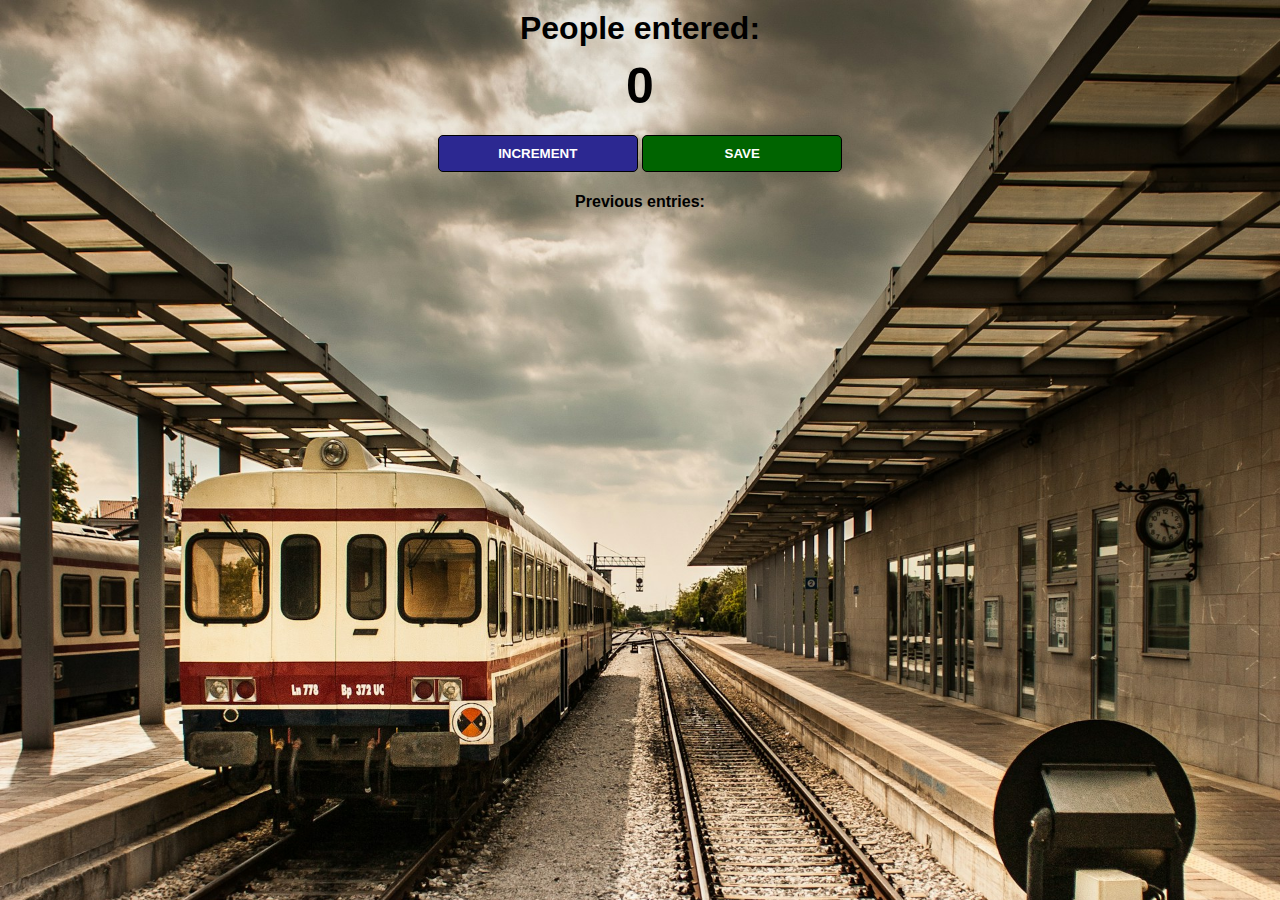
<file: index.html>
<html>
    <head>
        <link rel="stylesheet" href="index.css">
        <title>Counter App</title>
    </head>
    <body>
        <div class="container">
            <h1>People entered:</h1>
            <h2 id="count-el">0</h2>
            <button id="increment-btn" onclick="increment()">INCREMENT</button>
            <button id="save-btn" onclick="save()">SAVE</button>
            <p id="save-el">Previous entries: </p>
            <script src="index.js"></script>
        </div>
    </body>
</html>
</file>
<file: index.css>
.container {
   max-width: 80%;
   margin: auto;
}

body {
    background-image: url("assets/station.jpg");
    background-size: cover;
    font-family: 'Open Sans', 'Helvetica Neue', sans-serif;
    text-align: center;
    height: 90vh;
}

h1 {
    margin-top: 10px;
    margin-bottom: 10px;
}

h2 {
    font-size: 50px;
    margin-top: 0;
    margin-bottom: 20px;
}

button {
    border: 1px solid black;
    padding-top: 10px;
    padding-bottom: 10px;
    color: white;
    font-weight: bold;
    width: 200px;
    margin-bottom: 5px;
    border-radius: 5px;
}

#increment-btn {
    background: #2C2891;;
}

#save-btn {
    background: darkgreen;
}

#save-el {
    font-weight: bold;
}
</file>
